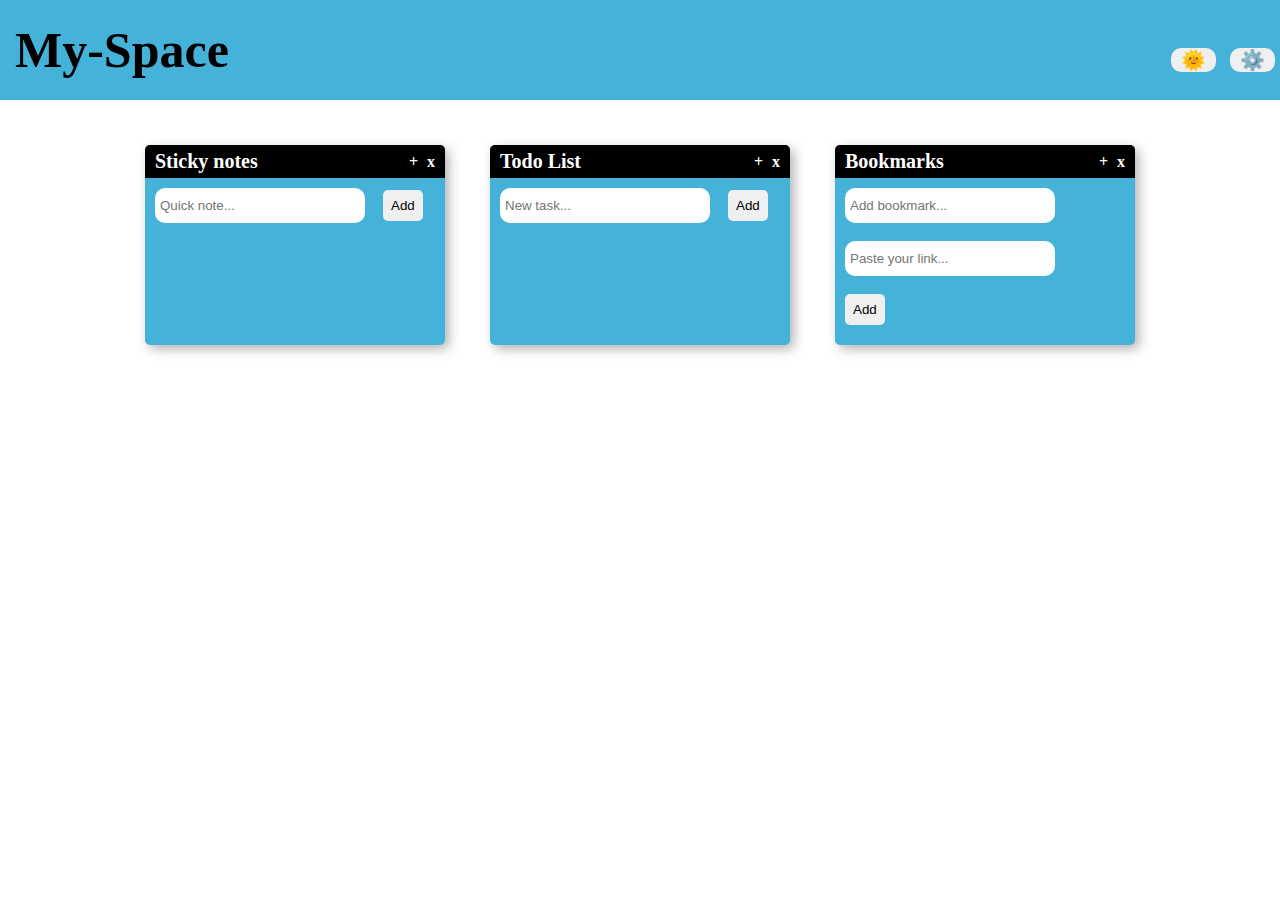
<file: index.html>
<!DOCTYPE html>
<html lang="en">

<head>
    <meta charset="UTF-8">
    <meta name="viewport" content="width=device-width, initial-scale=1.0">
    <title>My-Space</title>
    <link rel="stylesheet" href="style.css">
</head>

<body>
    <nav class="navbar">
        <h1>My-Space</h1>
        <ul>
            <li><button id="light">🌞</button></li>
            <li><button id="settings">⚙️</button></li>
        </ul>
    </nav>

    <div class="container">
        <div class="widget">
            <div class="header">
                <h1>Sticky notes</h1>
                <div class="widget-controls">
                    <span class="add">+</span>
                    <span class="delete">x</span>
                </div>
            </div>
            <form>
                <table>
                    <tr>
                        <td class="sticky-text"><input id="sticky-textarea" type="text" placeholder="Quick note...">
                        </td>
                        <td class="sticky-text"><button id="sticky-add-button">Add</button></td>
                    </tr>
                </table>
            </form>
        </div>

        <div class="widget">
            <div class="header">
                <h1>Todo List</h1>
                <div class="widget-controls">
                    <span class="add">+</span>
                    <span class="delete">x</span>
                </div>
            </div>
            <form>
                <table>
                    <tr>
                        <td class="todo-text"><input id="todo-textarea" type="text" placeholder="New task..."></td>
                        <td class="todo-text"><button id="todo-add-button">Add</button></td>
                    </tr>
                </table>
            </form>
        </div>
        <div class="widget">
            <div class="header">
                <h1>Bookmarks</h1>
                <div class="widget-controls">
                    <span class="add">+</span>
                    <span class="delete">x</span>
                </div>
            </div>
            <form>
                <table>
                    <tr>
                        <td class="bookmark-text"><input id="bookmark-textarea" type="text" placeholder="Add bookmark...">
                        </td>
                    </tr>
                    <tr>
                        <td class="bookmark-text"><input id="bookmark-link" type="text" placeholder="Paste your link...">
                        </td>
                    </tr>
                    <tr>
                        <td class="bookmark-text"><button id="bookmark-add-button">Add</button></td>
                    </tr>
                </table>
            </form>
        </div>

    </div>

</body>

</html>
</file>
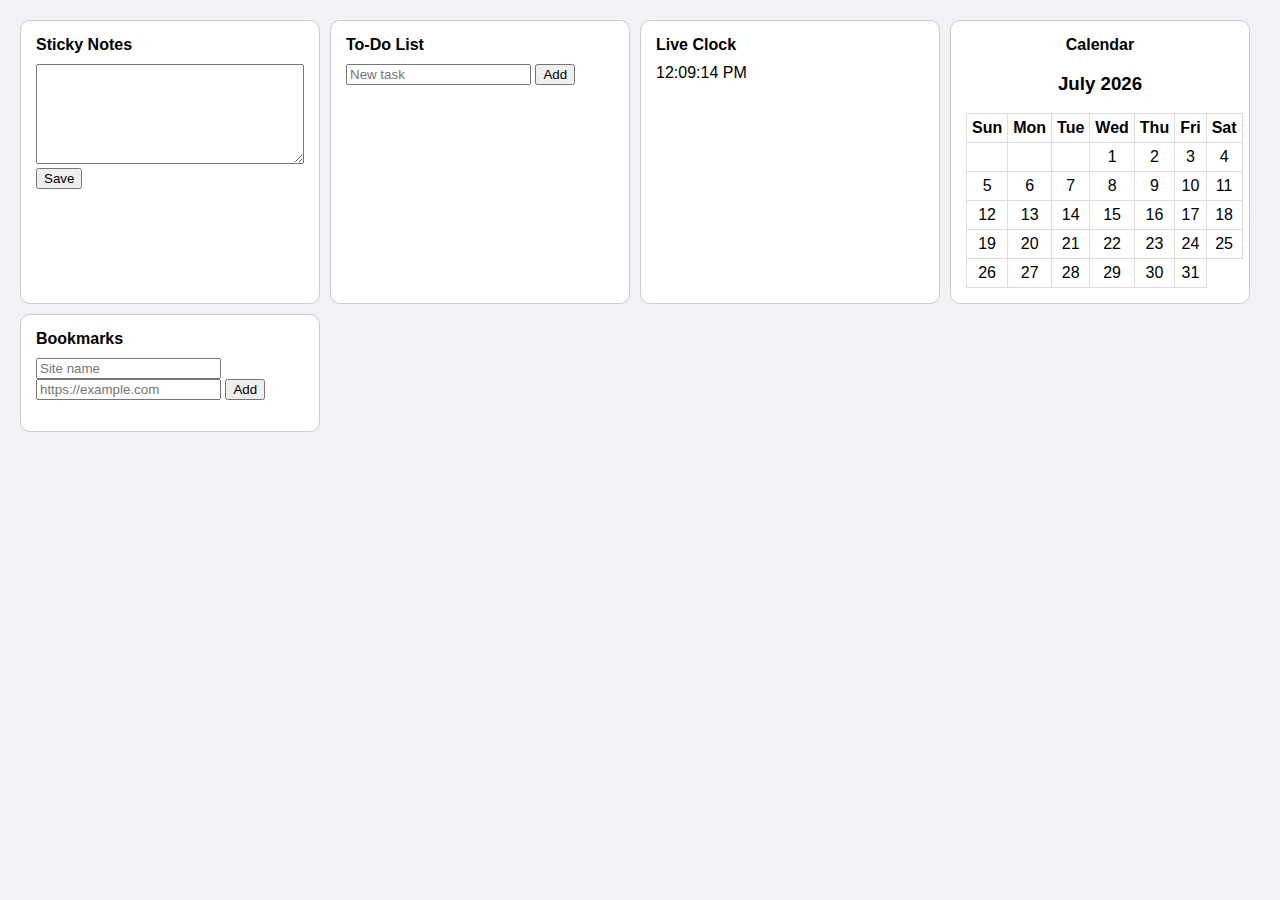
<file: eg2.html>
<!DOCTYPE html>
<html lang="en">
<head>
  <meta charset="UTF-8">
  <meta name="viewport" content="width=device-width, initial-scale=1.0">
  <title>Virtual Desk Workspace</title>
  <style>
    * {
      box-sizing: border-box;
    }
    body {
      margin: 0;
      font-family: sans-serif;
      background: #f0f2f5;
    }
    .dashboard {
      display: flex;
      flex-wrap: wrap;
      gap: 10px;
      padding: 20px;
    }
    .widget {
      width: 300px;
      background: #fff;
      border: 1px solid #ccc;
      border-radius: 10px;
      padding: 15px;
      position: relative;
      cursor: move;
    }
    .widget-header {
      font-weight: bold;
      margin-bottom: 10px;
    }
    .sticky-note textarea {
      width: 100%;
      height: 100px;
    }
    .todo-list ul {
      list-style: none;
      padding: 0;
    }
    .todo-list li {
      display: flex;
      justify-content: space-between;
      padding: 5px 0;
    }
    .todo-list li.done {
      text-decoration: line-through;
      color: gray;
    }
    .calendar {
      text-align: center;
    }
    .calendar table {
      width: 100%;
      border-collapse: collapse;
    }
    .calendar th, .calendar td {
      border: 1px solid #ddd;
      padding: 5px;
    }
    .bookmarks ul {
      list-style: none;
      padding: 0;
    }
    .bookmarks li a {
      color: blue;
      text-decoration: underline;
    }
    .remove-btn {
      float: right;
      cursor: pointer;
      color: red;
    }
  </style>
</head>
<body>
  <div class="dashboard" id="dashboard">
    <!-- Sticky Note Widget -->
    <div class="widget sticky-note" draggable="true">
      <div class="widget-header">Sticky Notes</div>
      <textarea id="noteInput"></textarea>
      <button onclick="saveNote()">Save</button>
      <div id="notesList"></div>
    </div>

    <!-- To-Do List Widget -->
    <div class="widget todo-list" draggable="true">
      <div class="widget-header">To-Do List</div>
      <input type="text" id="taskInput" placeholder="New task">
      <button onclick="addTask()">Add</button>
      <ul id="taskList"></ul>
    </div>

    <!-- Live Clock Widget -->
    <div class="widget clock" draggable="true">
      <div class="widget-header">Live Clock</div>
      <div id="clockDisplay"></div>
    </div>

    <!-- Calendar Widget -->
    <div class="widget calendar" draggable="true">
      <div class="widget-header">Calendar</div>
      <div id="calendarContainer"></div>
    </div>

    <!-- Bookmarks Widget -->
    <div class="widget bookmarks" draggable="true">
      <div class="widget-header">Bookmarks</div>
      <input type="text" id="bookmarkName" placeholder="Site name">
      <input type="url" id="bookmarkURL" placeholder="https://example.com">
      <button onclick="addBookmark()">Add</button>
      <ul id="bookmarkList"></ul>
    </div>
  </div>

  <script>
    // Sticky Notes
    function saveNote() {
      const text = document.getElementById('noteInput').value;
      if (text) {
        let notes = JSON.parse(localStorage.getItem('notes') || '[]');
        notes.push(text);
        localStorage.setItem('notes', JSON.stringify(notes));
        displayNotes();
        document.getElementById('noteInput').value = '';
      }
    }

    function displayNotes() {
      const container = document.getElementById('notesList');
      const notes = JSON.parse(localStorage.getItem('notes') || '[]');
      container.innerHTML = '';
      notes.forEach((note, index) => {
        const div = document.createElement('div');
        div.innerHTML = `${note} <span class='remove-btn' onclick='deleteNote(${index})'>x</span>`;
        container.appendChild(div);
      });
    }

    function deleteNote(index) {
      let notes = JSON.parse(localStorage.getItem('notes') || '[]');
      notes.splice(index, 1);
      localStorage.setItem('notes', JSON.stringify(notes));
      displayNotes();
    }

    // To-Do List
    function addTask() {
      const input = document.getElementById('taskInput');
      const task = input.value;
      if (task) {
        let tasks = JSON.parse(localStorage.getItem('tasks') || '[]');
        tasks.push({ text: task, done: false });
        localStorage.setItem('tasks', JSON.stringify(tasks));
        input.value = '';
        displayTasks();
      }
    }

    function toggleTask(index) {
      let tasks = JSON.parse(localStorage.getItem('tasks') || '[]');
      tasks[index].done = !tasks[index].done;
      localStorage.setItem('tasks', JSON.stringify(tasks));
      displayTasks();
    }

    function deleteTask(index) {
      let tasks = JSON.parse(localStorage.getItem('tasks') || '[]');
      tasks.splice(index, 1);
      localStorage.setItem('tasks', JSON.stringify(tasks));
      displayTasks();
    }

    function displayTasks() {
      const container = document.getElementById('taskList');
      const tasks = JSON.parse(localStorage.getItem('tasks') || '[]');
      container.innerHTML = '';
      tasks.forEach((task, index) => {
        const li = document.createElement('li');
        li.className = task.done ? 'done' : '';
        li.innerHTML = `<span onclick='toggleTask(${index})'>${task.text}</span> <span class='remove-btn' onclick='deleteTask(${index})'>x</span>`;
        container.appendChild(li);
      });
    }

    // Clock
    function updateClock() {
      const now = new Date();
      document.getElementById('clockDisplay').innerText = now.toLocaleTimeString();
    }
    setInterval(updateClock, 1000);

    // Calendar
    function displayCalendar() {
      const now = new Date();
      const year = now.getFullYear();
      const month = now.getMonth();
      const date = new Date(year, month, 1);

      const container = document.getElementById('calendarContainer');
      const days = ['Sun', 'Mon', 'Tue', 'Wed', 'Thu', 'Fri', 'Sat'];

      let html = `<h3>${now.toLocaleString('default', { month: 'long' })} ${year}</h3>`;
      html += '<table><tr>' + days.map(d => `<th>${d}</th>`).join('') + '</tr><tr>';

      for (let i = 0; i < date.getDay(); i++) html += '<td></td>';
      while (date.getMonth() === month) {
        html += `<td>${date.getDate()}</td>`;
        if (date.getDay() === 6) html += '</tr><tr>';
        date.setDate(date.getDate() + 1);
      }
      html += '</tr></table>';
      container.innerHTML = html;
    }

    // Bookmarks
    function addBookmark() {
      const name = document.getElementById('bookmarkName').value;
      const url = document.getElementById('bookmarkURL').value;
      if (name && url) {
        let bookmarks = JSON.parse(localStorage.getItem('bookmarks') || '[]');
        bookmarks.push({ name, url });
        localStorage.setItem('bookmarks', JSON.stringify(bookmarks));
        document.getElementById('bookmarkName').value = '';
        document.getElementById('bookmarkURL').value = '';
        displayBookmarks();
      }
    }

    function deleteBookmark(index) {
      let bookmarks = JSON.parse(localStorage.getItem('bookmarks') || '[]');
      bookmarks.splice(index, 1);
      localStorage.setItem('bookmarks', JSON.stringify(bookmarks));
      displayBookmarks();
    }

    function displayBookmarks() {
      const container = document.getElementById('bookmarkList');
      const bookmarks = JSON.parse(localStorage.getItem('bookmarks') || '[]');
      container.innerHTML = '';
      bookmarks.forEach((bookmark, index) => {
        const li = document.createElement('li');
        li.innerHTML = `<a href='${bookmark.url}' target='_blank'>${bookmark.name}</a> <span class='remove-btn' onclick='deleteBookmark(${index})'>x</span>`;
        container.appendChild(li);
      });
    }

    // Initial Load
    displayNotes();
    displayTasks();
    updateClock();
    displayCalendar();
    displayBookmarks();
  </script>
</body>
</html>
</file>
<file: style.css>
* {
    margin: 0%;
    padding: 0%
}

body {
    font-family: "Poppins", Georgia, 'Times New Roman', Times, serif;
    font-optical-sizing: auto;
    font-weight: weight;
    font-style: normal;
}

.navbar {
    background-color: rgb(68, 178, 217);
    height: 60px;
    width: 100%;
    padding-bottom: 20px;
    padding-top: 20px;
    display: flex;
    justify-content: space-between;
    align-items: center;
}

.navbar h1 {
    display: inline;
    margin-left: 15px;
    font-size: 50px;
}

.navbar ul li {
    display: inline;
    font-size: 25px;
    padding: 5px;
}

.navbar ul {
    margin-left: 70%;

}

#light:hover,
#settings:hover {
    background-color: yellow;
}

#cleardata:hover {
    background-color: black;
    color: white;
}

#light,
#settings {

    font-size: 20px;
    border-radius: 10px;
    margin-top: 20px;
    border: none;
    width: 45px;
    cursor: pointer;

}

.container {
    padding: 45px 15px 15px 15px;
    display: flex;
    flex-wrap: wrap;
    gap: 45px;
    justify-content: center;

}

.widget {

    width: 300px;
    padding-bottom: 10px;
    background-color: rgb(68, 178, 217);
    display: flex;
    flex-direction: column;
    border-radius: 5px;
    box-shadow: 4px 4px 12px rgba(0, 0, 0, 0.3);
}

.header {
    display: flex;
    justify-content: space-between;
    align-items: center;
    color: white;
    background-color: black;
    padding: 5px 10px;
    border-radius: 5px 5px 0 0;

}

.header h1 {
    font-size: 20px;

}

.widget-controls span {
    margin-left: 5px;
    cursor: pointer;
    font-weight: bold;
    cursor: pointer;
}

.widget-controls span:hover {
    color: yellow;
}

#sticky-textarea {
    border-radius: 10px;
    height: 25px;
    width: 200px;
    padding: 5px;
    border: none;
}

#sticky-add-button {
    border-radius: 5px;
    border: none;
    padding: 8px;

}

#sticky-add-button:hover {
    background-color: black;
    color: white;
}

.sticky-text {
    padding: 8px;
}

#todo-textarea {
    border-radius: 10px;
    height: 25px;
    width: 200px;
    padding: 5px;
    border: none;
}

#todo-add-button {
    border-radius: 5px;
    border: none;
    padding: 8px;

}

#todo-add-button:hover {
    background-color: black;
    color: white;
}

.todo-text {
    padding: 8px;
}

#bookmark-link {
    border-radius: 10px;
    height: 25px;
    width: 200px;
    padding: 5px;
    border: none;
}

#bookmark-textarea {
    border-radius: 10px;
    height: 25px;
    width: 200px;
    padding: 5px;
    border: none;
}

#bookmark-add-button {
    border-radius: 5px;
    border: none;
    padding: 8px;

}

#bookmark-add-button:hover {
    background-color: black;
    color: white;
}

.bookmark-text {
    padding: 8px;
}

#clock {
    position: fixed;
    bottom: 20px;
    right: 20px;
    font-family: 'Courier New', Courier, monospace;
    font-weight: bold;
    font-size: 8px;
    color: black;
    background-color: rgb(68, 178, 217);
    box-shadow: 3px 3px 10px rgba(0, 0, 0, 0.3);
    height: 100px;
    width: 130px;
    border-radius: 5px;
    text-align: center;
    padding: 10px;
    display: inline-block;
    flex-direction: column;
    justify-content: center;
}

#date {
    font-size: 15px;
    margin-top: 13px;
    color: white;
    position: relative;
}

#calendarBtn {
    font-size: 25px;
    position: relative;
    border-radius: 5px;
    margin-top: 5px;
    border: none;
    background-color: rgb(68, 178, 217);

}

#sticky-div {
    padding: 5px;
    background-color: white;
    margin: 5px;
    position: relative;
    border-radius: 3px;

}

.sticky-div {
    padding: 5px;
    background-color: white;
    margin: 5px;
    position: relative;
    border-radius: 3px;

}

.sticky-para {
    display: inline;
    color: black;
}

#sticky-cancel {
    display: inline;
    position: relative;
    margin-left: 136px;
    border: none;
    background-color: white;
    font-size: 15px;
    font-weight: bold;
}

.tododiv {
    padding: 5px;
    background-color: white;
    margin: 8px;
    position: relative;
    display: flex;
    align-items: center;
    border: 1px solid #ccc;
    border-radius: 5px;
}

.bookmarkdiv {
    padding: 5px;
    background-color: white;
    margin: 8px;
    position: relative;
    display: block;
    border: 1px solid #ccc;
    border-radius: 5px;
}

.settingsdiv {
    width: 200px;
    background-color: rgb(68, 178, 217);
    padding: 15px;
    border-radius: 5px;
    box-shadow: 3px 3px 10px rgba(0, 0, 0, 0.3);
    position: absolute;
    right: 20px;
    top: 105px;
    display: none;
    z-index: 1000;

}

body {
    overflow-x: hidden;

}

#calendarPopup {
    position: fixed;
    top: 0;
    left: 0;
    width: 100%;
    height: 100%;
    background-color: rgba(0, 0, 0, 0.5);
    display: none;
    align-items: center;
    justify-content: center;
}

#calendarBox {
    background-color: rgb(68, 178, 217);
    ;
    padding: 30px;
    border-radius: 10px;
    box-shadow: rgba(0, 0, 0, 0.708);
    position: relative;
    width: 250px;
    text-align: center;
}

#closeBtn {
    position: absolute;
    top: 5px;
    right: 10px;
    cursor: pointer;
    font-size: 18px;
    color: black;
}

#calendar {
    border-radius: 5px;
    border: none;
    padding: 5px;
    margin-top: 15px;
}

#calendarBtn:hover {
    background-color: #0b7dda;
}
</file>
